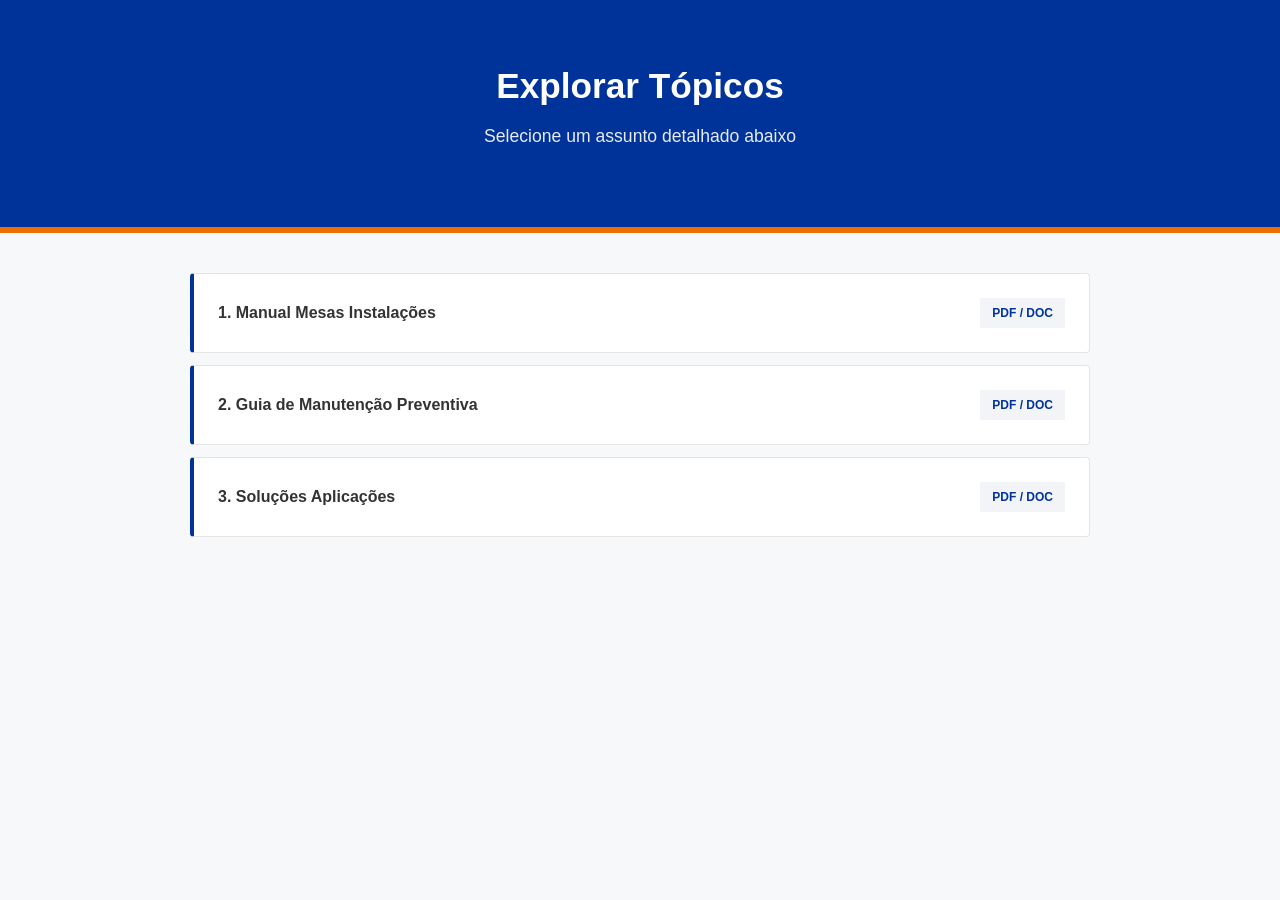
<file: Projeto-teste/Origem/lista-topicos.html>
<!DOCTYPE html>
<html lang="pt-br">
<head>
    <meta charset="UTF-8">
    <meta name="viewport" content="width=device-width, initial-scale=1.0">
    <title>Tópicos de Conhecimento | Base de Conhecimento</title>
    <link rel="stylesheet" href="style.css"> 
</head>
<body>

    <header>
        <h1>Explorar Tópicos</h1>
        <p>Selecione um assunto detalhado abaixo</p>
    </header>

    <main class="topic-list"> 
        <div class="topic-item">
            <a href="manual-mesas.html">1. Manual Mesas Instalações</a>
            <span class="badge">PDF / Doc</span>
        </div>

        <div class="topic-item">
            <a href="#">2. Guia de Manutenção Preventiva</a>
            <span class="badge">PDF / Doc</span>
        </div>

        <div class="topic-item">
            <a href="Solucoes.html">3. Soluções Aplicações</a>
            <span class="badge">PDF / Doc</span>
        </div>
    </main>

</body>
</html>
</file>
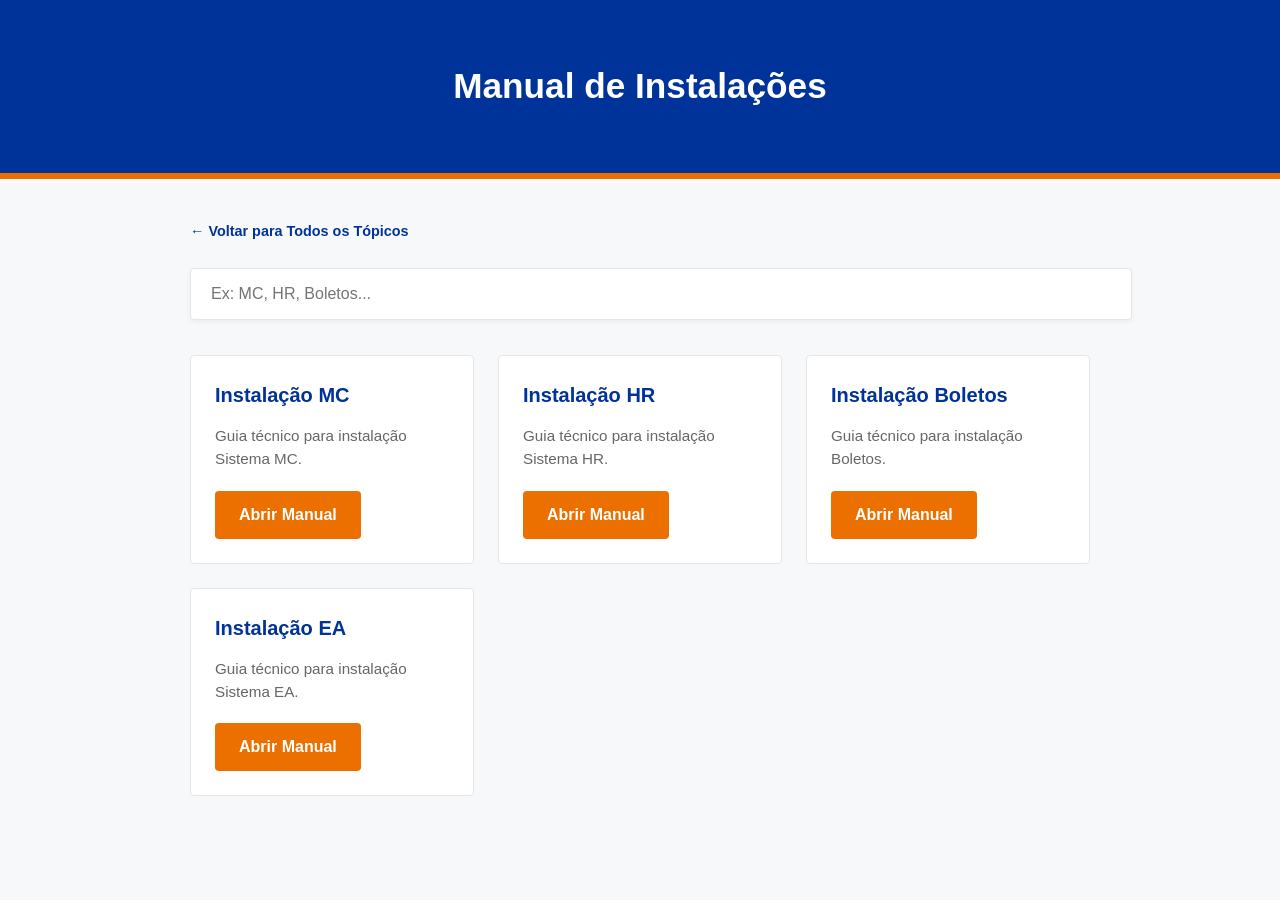
<file: Projeto-teste/Origem/manual-mesas.html>
<!DOCTYPE html>
<html lang="pt-br">
<head>
    <meta charset="UTF-8">
    <meta name="viewport" content="width=device-width, initial-scale=1.0">
    <title>Manual Mesas Instalações | Base de Conhecimento</title>
    <link rel="stylesheet" href="style.css">
</head>
<body>

    <header>
        <h1>Manual de Instalações</h1>
    </header>

    <main class="manual-container">
        <nav class="back-nav">
            <a href="lista-topicos.html">← Voltar para Todos os Tópicos</a>
        </nav>

        <div class="search-wrapper">
            <input type="text" id="localSearch" class="local-search" placeholder="Ex: MC, HR, Boletos...">
        </div>

        <div class="grid-topicos" id="manualGrid">
            <div class="item-manual">
                <h2>Instalação MC</h2>
                <p>Guia técnico para instalação Sistema MC.</p>
                <a href="manuais/instalacao-mc.pdf" class="btn-manual">Abrir Manual</a>
            </div>

            <div class="item-manual">
                <h2>Instalação HR</h2>
                <p>Guia técnico para instalação Sistema HR.</p>
                <a href="manuais/instalacao-HR.pdf" target="_blank" class="btn-manual">Abrir Manual</a>
            </div>

            <div class="item-manual">
                <h2>Instalação Boletos</h2>
                <p>Guia técnico para instalação Boletos.</p>
                <a href="manuais/instalacao-Boletos.pdf" class="btn-manual">Abrir Manual</a>
            </div>

              <div class="item-manual">
                <h2>Instalação EA</h2>
                <p>Guia técnico para instalação Sistema EA.</p>
                <a href="manuais/instalacao-EA.pdf" class="btn-manual">Abrir Manual</a>
            </div>
        </div>
    </main>

    <script src="script-manual.js"></script>
</body>
</html>
</file>
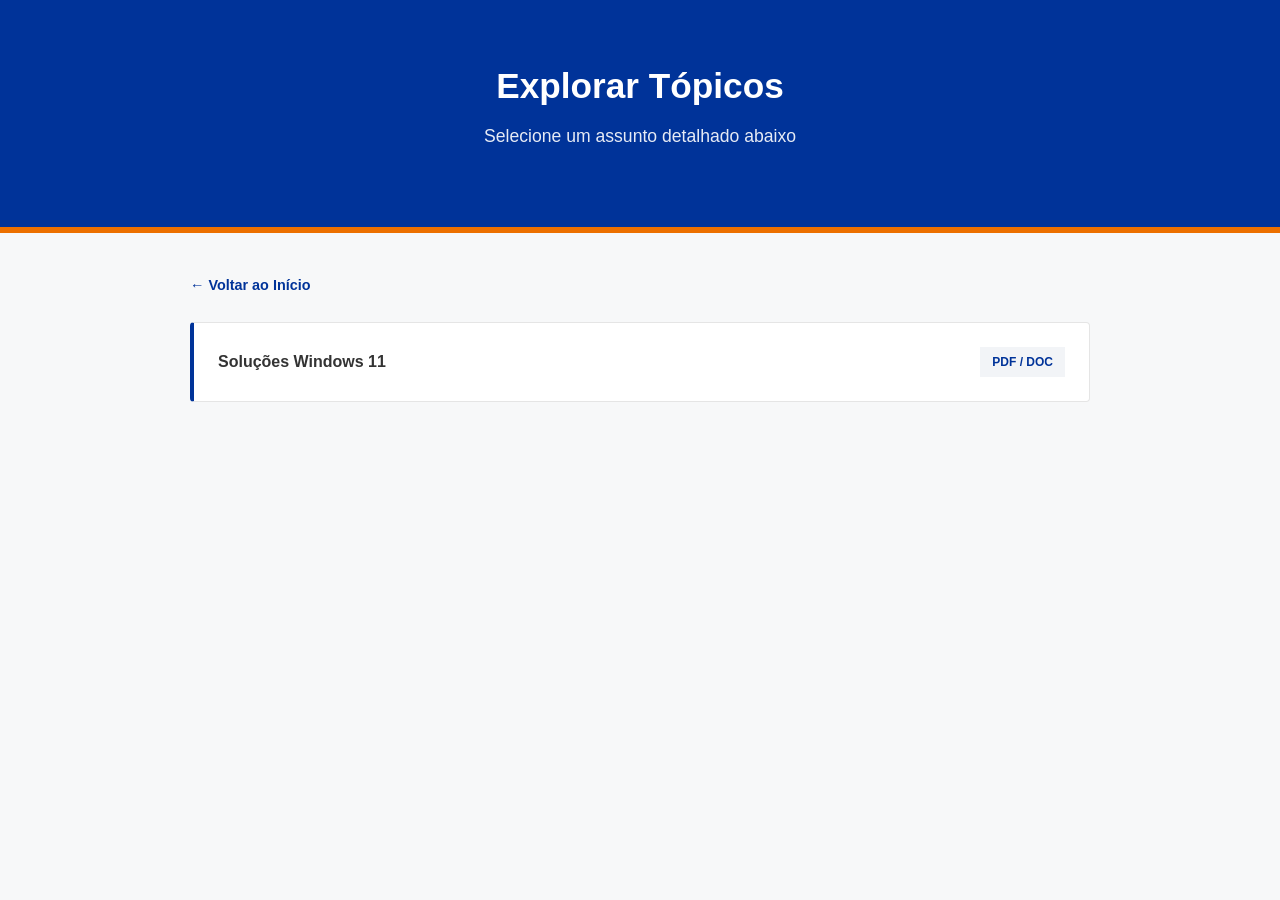
<file: Projeto-teste/Origem/Solucoes.html>
<!DOCTYPE html>
<html lang="pt-br">
<head>
    <meta charset="UTF-8">
    <meta name="viewport" content="width=device-width, initial-scale=1.0">
    <title>Tópicos de Conhecimento | Base de Conhecimento</title>
    <link rel="stylesheet" href="style.css"> 
</head>
<body>

    <header>
        <h1>Explorar Tópicos</h1>
        <p>Selecione um assunto detalhado abaixo</p>
    </header>

    <main class="topic-list">
        <nav class="back-nav">
            <a href="lista-topicos.html">← Voltar ao Início</a>
        </nav>
        
        <div class="topic-item">
            <a href="#">Soluções Windows 11</a>
            <span class="badge">PDF / Doc</span>
        </div>
    </main>

</body>
</html>
</file>
<file: Projeto-teste/Origem/style.css>
/* --- Identidade Visual Itaú --- */
:root {
    --itau-orange: #EC7000;    /* Laranja Itaú */
    --itau-blue: #003399;      /* Azul Marinho */
    --bg-light: #F7F8F9;       /* Fundo acinzentado */
    --text-dark: #333333;      /* Texto principal */
    --text-gray: #666666;      /* Texto secundário */
    --white: #FFFFFF;
    --border: #E5E5E5;
}

body {
    font-family: 'Itau Text', 'Segoe UI', Arial, sans-serif;
    background-color: var(--bg-light);
    color: var(--text-dark);
    margin: 0;
    line-height: 1.5;
}

/* --- Header Robusto --- */
header {
    background-color: var(--itau-blue);
    color: var(--white);
    padding: 60px 20px;
    text-align: center;
    border-bottom: 6px solid var(--itau-orange);
}

header h1 { 
    margin: 0; 
    font-size: 2.2rem; 
    font-weight: 700;
}

header p { 
    margin-top: 10px; 
    font-size: 1.1rem; 
    opacity: 0.9; 
}

/* --- Container --- */
.manual-container, .topic-list {
    max-width: 900px;
    margin: 40px auto;
    padding: 0 20px;
}

.back-nav { margin-bottom: 25px; }
.back-nav a { 
    color: var(--itau-blue); 
    text-decoration: none; 
    font-weight: bold;
    font-size: 0.9rem;
}

/* --- Busca Estilo Clean --- */
.search-wrapper { margin-bottom: 35px; }
.local-search {
    width: 100%;
    padding: 16px 20px;
    border-radius: 4px; /* Cantos menos arredondados transmitem seriedade */
    border: 1px solid var(--border);
    font-size: 1rem;
    outline: none;
    box-shadow: 0 2px 5px rgba(0,0,0,0.05);
}
.local-search:focus { border-color: var(--itau-orange); }

/* --- Cards e Lista --- */
.grid-topicos {
    display: grid;
    grid-template-columns: repeat(auto-fit, minmax(280px, 1fr));
    gap: 24px;
}

.item-manual, .topic-item {
    background: var(--white);
    border: 1px solid var(--border);
    border-radius: 4px;
    padding: 24px;
    transition: all 0.2s ease;
}

/* Efeito de destaque discreto */
.item-manual:hover, .topic-item:hover {
    box-shadow: 0 4px 15px rgba(0,0,0,0.1);
    border-color: var(--itau-orange);
}

.item-manual h2 { 
    margin: 0 0 12px; 
    font-size: 1.25rem; 
    color: var(--itau-blue); 
}

.item-manual p { 
    color: var(--text-gray); 
    font-size: 0.95rem;
    margin-bottom: 20px;
}

/* --- Topic Item (Lista) --- */
.topic-item {
    display: flex;
    justify-content: space-between;
    align-items: center;
    margin-bottom: 12px;
    border-left: 4px solid var(--itau-blue);
}

.topic-item a { 
    text-decoration: none; 
    color: var(--text-dark); 
    font-weight: 600; 
}

/* --- Elementos de UI --- */
.badge {
    background: #F2F4F7;
    color: var(--itau-blue);
    padding: 6px 12px;
    font-size: 0.75rem;
    font-weight: 700;
    text-transform: uppercase;
}

.btn-manual {
    display: inline-block;
    background-color: var(--itau-orange);
    color: var(--white);
    padding: 12px 24px;
    text-align: center;
    text-decoration: none;
    font-weight: bold;
    border-radius: 4px;
    transition: background 0.2s;
}

.btn-manual:hover {
    background-color: #D66500;
}
</file>
